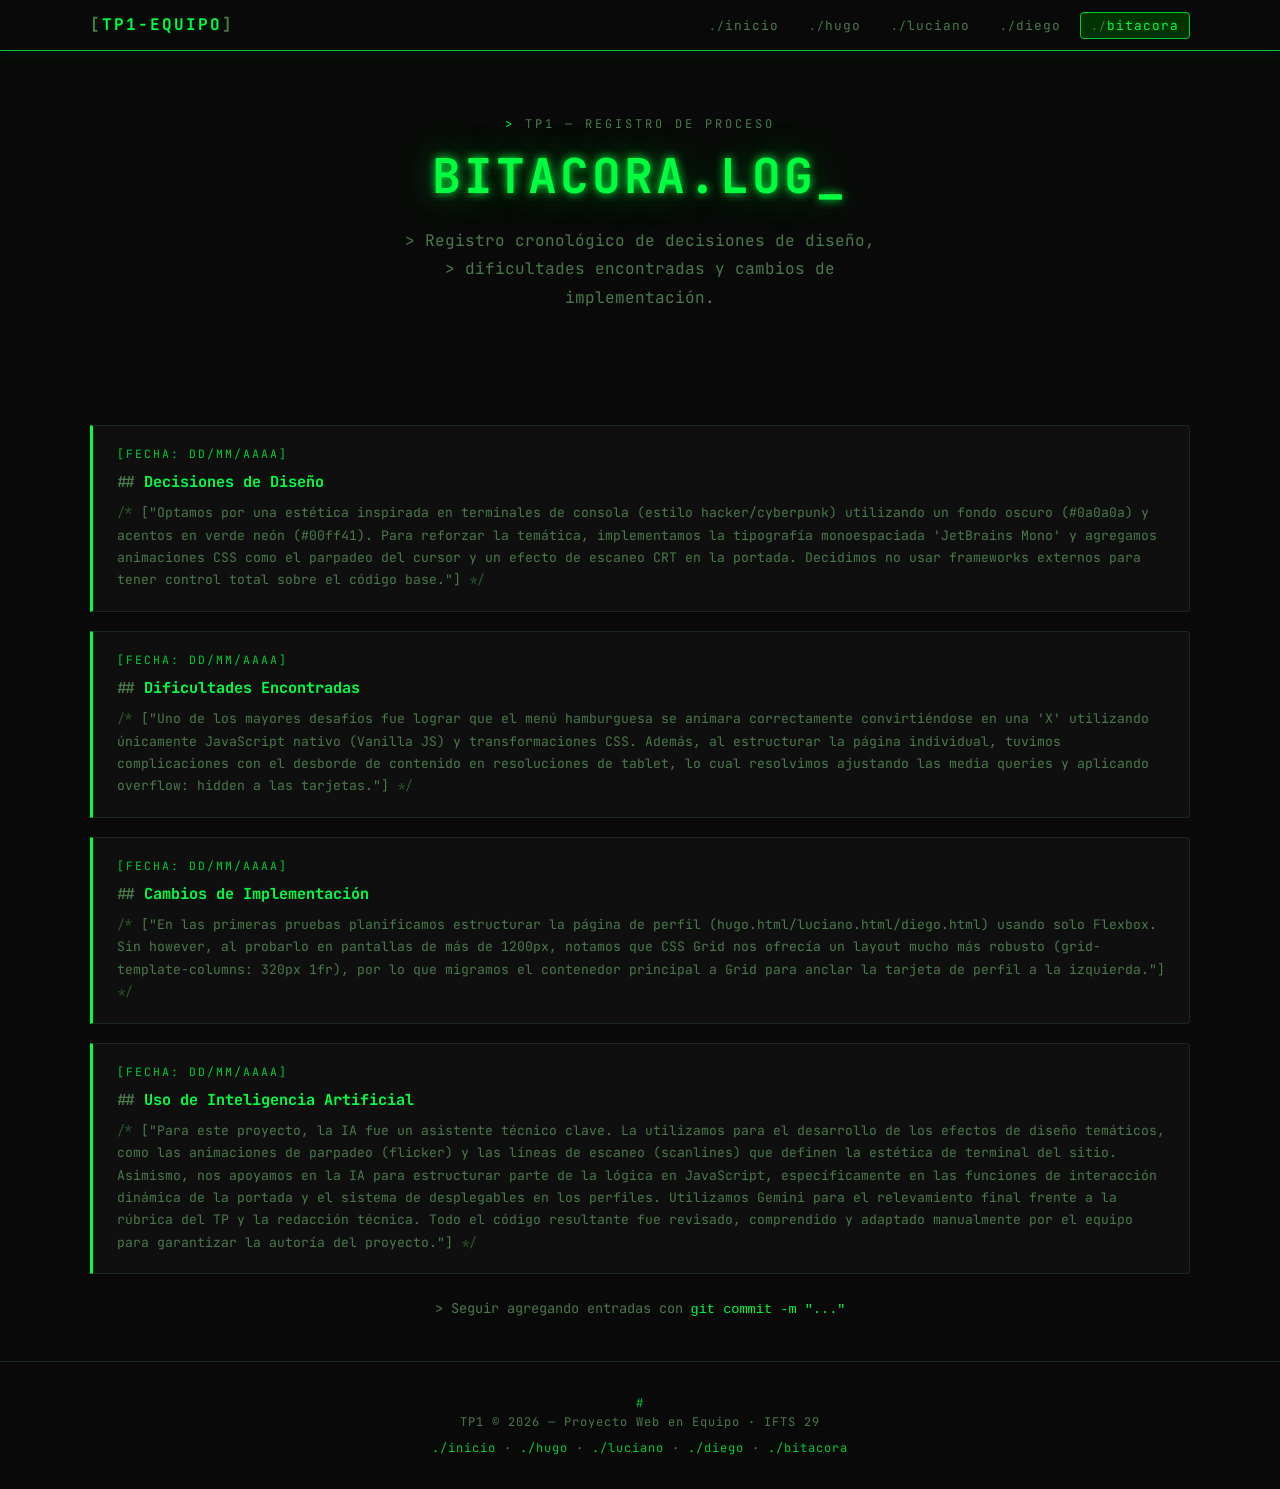
<file: bitacora.html>
<!DOCTYPE html>
<html lang="es">

<head>
  <meta charset="UTF-8" />
  <meta name="viewport" content="width=device-width, initial-scale=1.0" />
  <meta name="description"
    content="Bitácora del proyecto TP1 — Registro de decisiones de diseño, dificultades y cambios de implementación." />
  <title>Bitácora | TP1</title>
  <link rel="stylesheet" href="css/style.css" />
</head>

<body>

  <!-- ══ NAV ══════════════════════════════════════════════════ -->
  <nav class="navbar" role="navigation" aria-label="Menú principal">
    <div class="navbar__inner">
      <a href="index.html" class="navbar__logo">TP1-EQUIPO</a>

      <button class="navbar__toggle" id="navToggle" aria-label="Abrir menú" aria-expanded="false">
        <span></span><span></span><span></span>
      </button>

      <ul class="navbar__links" id="navLinks" role="list">
        <li><a href="index.html">inicio</a></li>
        <li><a href="hugo.html">hugo</a></li>
        <li><a href="luciano.html">luciano</a></li>
        <li><a href="diego.html">diego</a></li>
        <li><a href="bitacora.html" class="active">bitacora</a></li>
      </ul>
    </div>
  </nav>

  <!-- ══ HEADER ═══════════════════════════════════════════════ -->
  <header style="padding: 4rem 0 2rem; text-align: center;">
    <div class="container" style="padding-block:0;">
      <p class="hero__eyebrow">TP1 — Registro de Proceso</p>
      <h1 class="hero__title" style="font-size:clamp(1.8rem,6vw,3rem);">BITACORA.LOG</h1>
      <p class="hero__subtitle">
        &gt; Registro cronológico de decisiones de diseño,<br>
        &gt; dificultades encontradas y cambios de implementación.
      </p>
    </div>
  </header>

  <!-- ══ CONTENIDO ════════════════════════════════════════════ -->
  <main>
    <div class="container">

      <!-- Entrada 1 -->
      <article class="log-entry">
        <p class="log-entry__date">Fecha: DD/MM/AAAA</p>
        <h2 class="log-entry__title">Decisiones de Diseño</h2>
        <p class="log-entry__body">
          ["Optamos por una estética inspirada en terminales de consola (estilo hacker/cyberpunk) utilizando un fondo
          oscuro (#0a0a0a) y acentos en verde neón (#00ff41). Para reforzar la temática, implementamos la tipografía
          monoespaciada 'JetBrains Mono' y agregamos animaciones CSS como el parpadeo del cursor y un efecto de escaneo
          CRT en la portada. Decidimos no usar frameworks externos para tener control total sobre el código base."]
        </p>
      </article>

      <!-- Entrada 2 -->
      <article class="log-entry">
        <p class="log-entry__date">Fecha: DD/MM/AAAA</p>
        <h2 class="log-entry__title">Dificultades Encontradas</h2>
        <p class="log-entry__body">
          ["Uno de los mayores desafíos fue lograr que el menú hamburguesa se animara correctamente convirtiéndose en
          una 'X' utilizando únicamente JavaScript nativo (Vanilla JS) y transformaciones CSS. Además, al estructurar la
          página individual, tuvimos complicaciones con el desborde de contenido en resoluciones de tablet, lo cual
          resolvimos ajustando las media queries y aplicando overflow: hidden a las tarjetas."]
        </p>
      </article>

      <!-- Entrada 3 -->
      <article class="log-entry">
        <p class="log-entry__date">Fecha: DD/MM/AAAA</p>
        <h2 class="log-entry__title">Cambios de Implementación</h2>
        <p class="log-entry__body">
          ["En las primeras pruebas planificamos estructurar la página de perfil (hugo.html/luciano.html/diego.html)
          usando solo Flexbox. Sin
          however, al probarlo en pantallas de más de 1200px, notamos que CSS Grid nos ofrecía un layout mucho más
          robusto (grid-template-columns: 320px 1fr), por lo que migramos el contenedor principal a Grid para anclar la
          tarjeta de perfil a la izquierda."]
        </p>
      </article>

      <!-- Entrada 4 -->
      <article class="log-entry">
        <p class="log-entry__date">Fecha: DD/MM/AAAA</p>
        <h2 class="log-entry__title">Uso de Inteligencia Artificial</h2>
        <p class="log-entry__body">
          ["Para este proyecto, la IA fue un asistente técnico clave. La utilizamos para el desarrollo de los efectos
          de diseño temáticos, como las animaciones de parpadeo (flicker) y las líneas de escaneo (scanlines) que
          definen la estética de terminal del sitio. Asimismo, nos apoyamos en la IA para estructurar parte de la lógica
          en JavaScript, específicamente en las funciones de interacción dinámica de la portada y el sistema de
          desplegables en los perfiles. Utilizamos Gemini para el relevamiento final frente a la rúbrica del
          TP y la redacción técnica. Todo el código resultante fue revisado, comprendido y adaptado manualmente por el
          equipo para garantizar la autoría del proyecto."]
        </p>
      </article>

      <!-- PLACEHOLDER: agregar más entradas -->
      <div style="text-align:center; margin-top:1.5rem;">
        <p class="text-dim">&gt; Seguir agregando entradas con <code style="color:#00ff41;">git commit -m "..."</code>
        </p>
      </div>

    </div>
  </main>

  <!-- ══ FOOTER ═══════════════════════════════════════════════ -->
  <footer class="footer">
    <div class="container" style="padding-block:0;">
      <p>TP1 &copy; <span id="footerYear"></span> — Proyecto Web en Equipo · IFTS 29</p>
      <p style="margin-top:0.4rem;">
        <a href="index.html">./inicio</a> ·
        <a href="hugo.html">./hugo</a> ·
        <a href="luciano.html">./luciano</a> ·
        <a href="diego.html">./diego</a> ·
        <a href="bitacora.html">./bitacora</a>
      </p>
    </div>
  </footer>

  <script src="js/main.js"></script>
</body>

</html>
</file>
<file: css/style.css>
/* ============================================================
   style.css — TP1 Web | Terminal/Hacker Theme
   Fuente: JetBrains Mono (monospace)
   Breakpoints: 400px | 900px | 1200px
   ============================================================ */

@import url('https://fonts.googleapis.com/css2?family=JetBrains+Mono:wght@300;400;500;700&display=swap');

*, *::before, *::after { box-sizing: border-box; margin: 0; padding: 0; }

:root {
  --bg:          #0a0a0a;
  --bg-card:     #0f0f0f;
  --bg-card2:    #141414;
  --border:      #1a2a1a;
  --green:       #00ff41;
  --green-dim:   #00cc33;
  --green-dark:  #003300;
  --green-glow:  rgba(0, 255, 65, 0.15);
  --text:        #ccffcc;
  --text-dim:    #4a7a4a;
  --font:        'JetBrains Mono', 'Courier New', monospace;
  --r:           4px;
  --t:           200ms ease;
}

html { scroll-behavior: smooth; font-size: 16px; }

body {
  font-family: var(--font);
  background: var(--bg);
  color: var(--text);
  line-height: 1.6;
  min-height: 100vh;
  -webkit-font-smoothing: antialiased;
  /* scanlines overlay */
  background-image: repeating-linear-gradient(
    0deg,
    transparent,
    transparent 2px,
    rgba(0,0,0,0.15) 2px,
    rgba(0,0,0,0.15) 4px
  );
}

/* phosphor flicker animation */
@keyframes flicker {
  0%,100% { opacity: 1; }
  92% { opacity: 1; }
  93% { opacity: 0.85; }
  94% { opacity: 1; }
  96% { opacity: 0.9; }
  97% { opacity: 1; }
}

@keyframes blink {
  0%,49% { opacity: 1; }
  50%,100% { opacity: 0; }
}

@keyframes scanline {
  0% { top: -10%; }
  100% { top: 110%; }
}

@keyframes fadeIn {
  from { opacity: 0; transform: translateY(8px); }
  to   { opacity: 1; transform: translateY(0); }
}

@keyframes glow-pulse {
  0%,100% { box-shadow: 0 0 6px var(--green-glow); }
  50%      { box-shadow: 0 0 20px rgba(0,255,65,0.4); }
}

@keyframes typing {
  from { width: 0; }
  to   { width: 100%; }
}

img { max-width: 100%; height: auto; display: block; }
a { color: var(--green); text-decoration: none; transition: color var(--t); }
a:hover { color: #fff; text-shadow: 0 0 8px var(--green); }
ul, ol { list-style: none; }

/* ── Layout ─────────────────────────────────────────────── */
.container {
  width: 90%;
  max-width: 1100px;
  margin-inline: auto;
  padding-block: 2.5rem;
}

.section { padding-block: 4rem; }

.section-title {
  font-size: clamp(1.2rem, 3vw, 1.6rem);
  font-weight: 700;
  color: var(--green);
  text-shadow: 0 0 10px var(--green-glow);
  margin-bottom: 1.5rem;
}
.section-title::before { content: '// '; color: var(--text-dim); }

.text-dim { color: var(--text-dim); font-size: 0.85rem; }

/* ── Terminal prompt util ────────────────────────────────── */
.prompt::before {
  content: '$ ';
  color: var(--green);
  font-weight: 700;
}

/* ── Badge ───────────────────────────────────────────────── */
.badge {
  display: inline-block;
  padding: 2px 10px;
  background: var(--green-dark);
  border: 1px solid var(--green-dim);
  border-radius: var(--r);
  font-size: 0.75rem;
  color: var(--green);
  font-family: var(--font);
}

/* ── Navbar ──────────────────────────────────────────────── */
.navbar {
  position: sticky;
  top: 0;
  z-index: 100;
  background: rgba(10,10,10,0.95);
  border-bottom: 1px solid var(--green-dim);
  padding: 0.75rem 0;
  box-shadow: 0 2px 20px rgba(0,255,65,0.08);
}

.navbar__inner {
  display: flex;
  align-items: center;
  justify-content: space-between;
  width: 90%;
  max-width: 1100px;
  margin-inline: auto;
}

.navbar__logo {
  font-size: 1rem;
  font-weight: 700;
  color: var(--green);
  text-shadow: 0 0 10px var(--green-glow);
  letter-spacing: 2px;
}
.navbar__logo::before { content: '['; color: var(--text-dim); }
.navbar__logo::after  { content: ']'; color: var(--text-dim); }

.navbar__links { display: flex; gap: 0.5rem; }

.navbar__links a {
  font-size: 0.8rem;
  color: var(--text-dim);
  padding: 4px 10px;
  border: 1px solid transparent;
  border-radius: var(--r);
  transition: all var(--t);
  letter-spacing: 1px;
}
.navbar__links a::before { content: './'; color: var(--text-dim); font-size: 0.7rem; }

.navbar__links a:hover,
.navbar__links a.active {
  color: var(--green);
  border-color: var(--green-dim);
  background: var(--green-dark);
  text-shadow: 0 0 6px var(--green-glow);
}

/* Hamburger */
.navbar__toggle {
  display: none;
  flex-direction: column;
  gap: 5px;
  cursor: pointer;
  background: none;
  border: 1px solid var(--green-dim);
  border-radius: var(--r);
  padding: 6px 8px;
}
.navbar__toggle span {
  display: block;
  width: 20px;
  height: 2px;
  background: var(--green);
  transition: transform var(--t), opacity var(--t);
}

/* ── Hero ────────────────────────────────────────────────── */
.hero {
  min-height: 80vh;
  display: flex;
  align-items: center;
  justify-content: center;
  text-align: center;
  padding: 4rem 1rem;
  position: relative;
  overflow: hidden;
  animation: flicker 8s infinite;
}

/* Moving scanline */
.hero::after {
  content: '';
  position: absolute;
  left: 0; right: 0;
  height: 80px;
  background: linear-gradient(transparent, rgba(0,255,65,0.03), transparent);
  animation: scanline 6s linear infinite;
  pointer-events: none;
}

/* CRT border glow */
.hero::before {
  content: '';
  position: absolute;
  inset: 0;
  border: 1px solid rgba(0,255,65,0.1);
  pointer-events: none;
}

.hero__eyebrow {
  font-size: 0.75rem;
  letter-spacing: 3px;
  text-transform: uppercase;
  color: var(--text-dim);
  margin-bottom: 1rem;
}
.hero__eyebrow::before { content: '> '; color: var(--green); }

.hero__title {
  font-size: clamp(2rem, 7vw, 4.5rem);
  font-weight: 700;
  color: var(--green);
  text-shadow:
    0 0 10px var(--green),
    0 0 40px rgba(0,255,65,0.4),
    0 0 80px rgba(0,255,65,0.2);
  line-height: 1.1;
  margin-bottom: 1.5rem;
  letter-spacing: 3px;
}

/* Blinking cursor after title */
.hero__title::after {
  content: '_';
  animation: blink 1s step-end infinite;
  color: var(--green);
}

.hero__subtitle {
  font-size: clamp(0.85rem, 2vw, 1rem);
  color: var(--text-dim);
  max-width: 520px;
  margin-inline: auto;
  margin-bottom: 2.5rem;
  line-height: 1.8;
}

/* ── Buttons ─────────────────────────────────────────────── */
.btn {
  display: inline-flex;
  align-items: center;
  gap: 0.5rem;
  padding: 0.7rem 1.5rem;
  border-radius: var(--r);
  font-family: var(--font);
  font-size: 0.85rem;
  font-weight: 700;
  cursor: pointer;
  transition: all var(--t);
  border: none;
  letter-spacing: 1px;
}

.btn--primary {
  background: var(--green-dark);
  color: var(--green);
  border: 1px solid var(--green);
  box-shadow: 0 0 12px var(--green-glow), inset 0 0 12px rgba(0,255,65,0.05);
}
.btn--primary::before { content: '> '; }

.btn--primary:hover {
  background: var(--green);
  color: #000;
  box-shadow: 0 0 30px rgba(0,255,65,0.6);
  transform: translateY(-2px);
}

.btn--ghost {
  background: transparent;
  color: var(--text-dim);
  border: 1px solid #333;
}
.btn--ghost::before { content: '$ '; }

.btn--ghost:hover {
  color: var(--green);
  border-color: var(--green-dim);
  background: var(--green-dark);
}

/* ── Cards ───────────────────────────────────────────────── */
.card {
  background: var(--bg-card);
  border: 1px solid var(--border);
  border-radius: var(--r);
  padding: 2rem;
  transition: border-color var(--t), box-shadow var(--t);
  position: relative;
}
.card::before {
  content: '';
  position: absolute;
  top: 0; left: 0;
  width: 100%; height: 2px;
  background: linear-gradient(90deg, transparent, var(--green-dim), transparent);
  opacity: 0;
  transition: opacity var(--t);
}
.card:hover {
  border-color: var(--green-dim);
  box-shadow: 0 0 20px var(--green-glow);
}
.card:hover::before { opacity: 1; }

/* ── Team Grid ───────────────────────────────────────────── */
.team-grid {
  display: grid;
  grid-template-columns: repeat(auto-fit, minmax(240px, 1fr));
  gap: 1.5rem;
  margin-top: 2rem;
}

.member-card {
  background: var(--bg-card);
  border: 1px solid var(--border);
  border-radius: var(--r);
  padding: 2rem 1.5rem;
  text-align: center;
  transition: all var(--t);
  position: relative;
  overflow: hidden;
}

/* Top accent bar */
.member-card::before {
  content: '';
  position: absolute;
  top: 0; left: 0; right: 0;
  height: 2px;
  background: var(--green-dim);
  box-shadow: 0 0 10px var(--green);
}

.member-card:hover {
  border-color: var(--green);
  box-shadow: 0 0 24px var(--green-glow);
  transform: translateY(-4px);
}

.member-card__avatar {
  width: 80px;
  height: 80px;
  border-radius: var(--r);
  background: var(--green-dark);
  border: 2px solid var(--green-dim);
  margin: 0 auto 1rem;
  display: flex;
  align-items: center;
  justify-content: center;
  font-size: 1.4rem;
  font-weight: 700;
  color: var(--green);
  text-shadow: 0 0 10px var(--green);
  animation: glow-pulse 3s ease-in-out infinite;
  overflow: hidden;
}

.member-card__avatar img { width: 100%; height: 100%; object-fit: cover; }

.member-card__name {
  font-size: 0.95rem;
  font-weight: 700;
  margin-bottom: 0.5rem;
  color: var(--green);
}
.member-card__name::before { content: '> '; color: var(--text-dim); }

.member-card__link {
  display: inline-block;
  margin-top: 1rem;
  font-size: 0.78rem;
  padding: 5px 14px;
  border-radius: var(--r);
  border: 1px solid var(--green-dim);
  color: var(--green);
  background: var(--green-dark);
  font-weight: 700;
  transition: all var(--t);
  letter-spacing: 1px;
}
.member-card__link:hover {
  background: var(--green);
  color: #000;
  box-shadow: 0 0 14px rgba(0,255,65,0.5);
}

/* ── Profile (hugo.html) ─────────────────────────────────── */
.profile {
  display: grid;
  grid-template-columns: 1fr;
  gap: 2rem;
  padding-block: 4rem;
}

.profile__header {
  display: flex;
  flex-direction: column;
  align-items: center;
  text-align: center;
  gap: 1.5rem;
  background: var(--bg-card);
  border: 1px solid var(--green-dim);
  border-radius: var(--r);
  padding: 2rem;
  box-shadow: 0 0 20px var(--green-glow);
  position: relative;
}

/* Terminal title bar */
.profile__header::before {
  content: '● ● ●  user@tp1:~$';
  position: absolute;
  top: 0; left: 0; right: 0;
  background: var(--green-dark);
  border-bottom: 1px solid var(--green-dim);
  padding: 6px 12px;
  font-size: 0.7rem;
  color: var(--text-dim);
  border-radius: var(--r) var(--r) 0 0;
}

/* push content below title bar */
.profile__header > * { margin-top: 1.5rem; }
.profile__header > *:first-child { margin-top: 2.5rem; }

.profile__avatar {
  width: 130px;
  height: 130px;
  border-radius: var(--r);
  background: var(--green-dark);
  border: 2px solid var(--green);
  display: flex;
  align-items: center;
  justify-content: center;
  font-size: 3rem;
  font-weight: 700;
  color: var(--green);
  text-shadow: 0 0 20px var(--green);
  box-shadow: 0 0 30px var(--green-glow);
  flex-shrink: 0;
  overflow: hidden;
}
.profile__avatar img { width: 100%; height: 100%; object-fit: cover; }

.profile__name {
  font-size: clamp(1.2rem, 4vw, 1.8rem);
  font-weight: 700;
  color: var(--green);
  text-shadow: 0 0 10px var(--green-glow);
}
.profile__name::before { content: '$ whoami\A'; white-space: pre; color: var(--text-dim); font-size: 0.7rem; display: block; }

.profile__meta {
  display: flex;
  flex-wrap: wrap;
  gap: 0.75rem;
  justify-content: center;
  margin-top: 0.5rem;
}

.profile__meta-item {
  display: flex;
  align-items: center;
  gap: 0.35rem;
  font-size: 0.8rem;
  color: var(--text-dim);
}
.profile__meta-item::before { content: '→ '; color: var(--green); }
.profile__meta-item .icon { display: none; }

/* ── Skills ──────────────────────────────────────────────── */
.skills-section {
  background: var(--bg-card);
  border: 1px solid var(--border);
  border-radius: var(--r);
  padding: 1.5rem;
  position: relative;
}

.skills-section::before {
  content: 'habilidades.txt';
  position: absolute;
  top: -1px; left: 12px;
  background: var(--bg);
  padding: 0 6px;
  font-size: 0.65rem;
  color: var(--green-dim);
  letter-spacing: 1px;
}

.skills-section__header {
  display: flex;
  align-items: center;
  justify-content: space-between;
  margin-bottom: 1.2rem;
  cursor: pointer;
}

.skills-section__title {
  font-size: 1rem;
  font-weight: 700;
  color: var(--green);
}
.skills-section__title::before { content: '$ cat '; color: var(--text-dim); }

.skills-toggle-btn {
  background: var(--bg-card2);
  border: 1px solid var(--green-dim);
  color: var(--green);
  border-radius: var(--r);
  padding: 3px 10px;
  font-size: 0.7rem;
  font-weight: 700;
  cursor: pointer;
  font-family: var(--font);
  transition: all var(--t);
}
.skills-toggle-btn:hover { background: var(--green); color: #000; }

.skills-list {
  display: grid;
  grid-template-columns: repeat(auto-fit, minmax(200px, 1fr));
  gap: 0.75rem;
  overflow: hidden;
  transition: max-height 500ms ease, opacity 500ms ease;
  max-height: 500px;
  opacity: 1;
}
.skills-list.hidden { max-height: 0; opacity: 0; }

.skill-item {
  display: flex;
  align-items: center;
  gap: 0.5rem;
  padding: 0.75rem;
  background: var(--bg-card2);
  border: 1px solid var(--border);
  border-radius: var(--r);
  font-size: 0.82rem;
  transition: border-color var(--t);
}
.skill-item::before { content: '>'; color: var(--green); font-weight: 700; }
.skill-item:hover { border-color: var(--green-dim); }
.skill-item .skill-icon { display: none; }

/* ── Media Grid ──────────────────────────────────────────── */
.media-grid {
  display: grid;
  grid-template-columns: repeat(auto-fit, minmax(150px, 1fr));
  gap: 0.75rem;
}

.media-card {
  background: var(--bg-card2);
  border: 1px solid var(--border);
  border-radius: var(--r);
  padding: 0.75rem;
  text-align: center;
  transition: all var(--t);
}
.media-card:hover { border-color: var(--green-dim); transform: translateY(-3px); }

.media-card__cover {
  width: 100%;
  aspect-ratio: 1;
  border-radius: var(--r);
  background: var(--green-dark);
  border: 1px solid var(--border);
  margin-bottom: 0.5rem;
  display: flex;
  align-items: center;
  justify-content: center;
  font-size: 2rem;
  color: var(--green);
}

.media-card__title { font-size: 0.78rem; font-weight: 700; color: var(--text); }
.media-card__sub   { font-size: 0.7rem; color: var(--text-dim); margin-top: 2px; }

/* ── Log / Bitácora ──────────────────────────────────────── */
.log-entry {
  background: var(--bg-card);
  border: 1px solid var(--border);
  border-left: 3px solid var(--green);
  border-radius: 0 var(--r) var(--r) 0;
  padding: 1.2rem 1.5rem;
  margin-bottom: 1.2rem;
  transition: box-shadow var(--t), border-color var(--t);
  position: relative;
}
.log-entry:hover {
  box-shadow: 0 0 16px var(--green-glow);
  border-color: var(--green);
}

.log-entry__date {
  font-size: 0.72rem;
  color: var(--green-dim);
  letter-spacing: 2px;
  text-transform: uppercase;
  margin-bottom: 0.4rem;
}
.log-entry__date::before { content: '['; }
.log-entry__date::after  { content: ']'; }

.log-entry__title {
  font-size: 0.95rem;
  font-weight: 700;
  color: var(--green);
  margin-bottom: 0.5rem;
}
.log-entry__title::before { content: '## '; color: var(--text-dim); }

.log-entry__body {
  color: var(--text-dim);
  font-size: 0.82rem;
  line-height: 1.7;
}
.log-entry__body::before { content: '/* '; color: #2a5a2a; }
.log-entry__body::after  { content: ' */'; color: #2a5a2a; }

/* ── Message Box ─────────────────────────────────────────── */
.message-box {
  display: none;
  margin-top: 1.2rem;
  padding: 0.9rem 1.2rem;
  background: var(--bg-card2);
  border: 1px solid var(--green-dim);
  border-radius: var(--r);
  color: var(--green);
  font-size: 0.85rem;
  animation: fadeIn 0.4s ease both;
  box-shadow: 0 0 14px var(--green-glow);
}
.message-box::before { content: '$ echo '; color: var(--text-dim); }
.message-box.visible { display: block; }

/* ── Footer ──────────────────────────────────────────────── */
.footer {
  border-top: 1px solid var(--border);
  padding: 2rem 0;
  text-align: center;
  color: var(--text-dim);
  font-size: 0.75rem;
  letter-spacing: 1px;
}
.footer::before {
  content: '# ';
  color: var(--green-dim);
}
.footer a { color: var(--green-dim); }
.footer a:hover { color: var(--green); }

/* ════════════════════════════════════════════════════════
   RESPONSIVE
   ════════════════════════════════════════════════════════ */

/* ── ≤400px Mobile ───────────────────────────────────────── */
@media (max-width: 400px) {
  .navbar__links {
    display: none;
    flex-direction: column;
    position: absolute;
    top: 100%; left: 0; right: 0;
    background: rgba(10,10,10,0.98);
    border-bottom: 1px solid var(--green-dim);
    padding: 1rem;
    gap: 0.4rem;
  }
  .navbar__links.open { display: flex; }
  .navbar__toggle     { display: flex; }
  .navbar__inner      { position: relative; }
  .hero               { min-height: 70vh; padding: 2rem 1rem; }
  .team-grid          { grid-template-columns: 1fr; }
  .profile__header    { flex-direction: column; }
  .media-grid         { grid-template-columns: repeat(2, 1fr); }
  .btn                { font-size: 0.78rem; padding: 0.6rem 1.1rem; }
}

/* ── 401–900px Tablet ────────────────────────────────────── */
@media (min-width: 401px) and (max-width: 900px) {
  .navbar__links {
    display: none;
    flex-direction: column;
    position: absolute;
    top: 100%; left: 0; right: 0;
    background: rgba(10,10,10,0.98);
    border-bottom: 1px solid var(--green-dim);
    padding: 1rem;
    gap: 0.4rem;
  }
  .navbar__links.open { display: flex; }
  .navbar__toggle     { display: flex; }
  .navbar__inner      { position: relative; }
  .team-grid          { grid-template-columns: repeat(2, 1fr); }
  .profile            { grid-template-columns: 1fr; }
  .profile__header    { flex-direction: row; text-align: left; align-items: flex-start; }
  .profile__meta      { justify-content: flex-start; }
  .media-grid         { grid-template-columns: repeat(3, 1fr); }
}

/* ── ≥1200px Desktop ─────────────────────────────────────── */
@media (min-width: 1200px) {
  .navbar__toggle { display: none; }
  .profile {
    grid-template-columns: 320px 1fr;
    align-items: start;
  }
  .profile__header {
    position: sticky;
    top: 70px;
  }
  .team-grid  { grid-template-columns: repeat(3, 1fr); }
  .media-grid { grid-template-columns: repeat(4, 1fr); }
}
</file>
